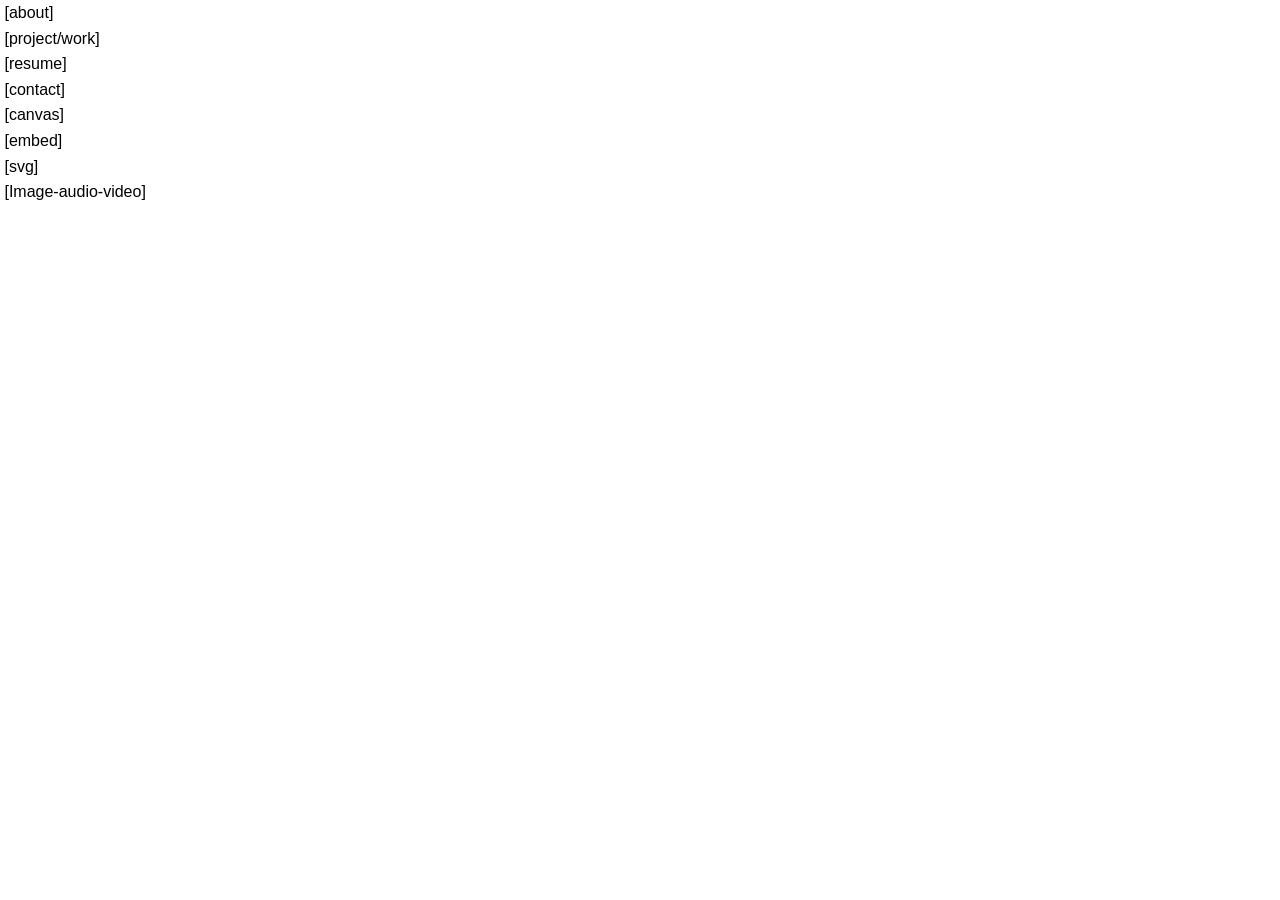
<file: Content/index.html>
<!DOCTYPE html>
<html lang="en">
<head>
    <meta charset="UTF-8">
    <meta name="viewport" content="width=device-width, initial-scale=1.0">
    <title>About Me | Front-End Developer</title>
    <link rel="stylesheet" href="/Content/style/default.css">
</head>
<body>
    <a  href="/Content/index.html">&nbsp;[about]</a>
    <a href="/Content/work.html">&nbsp;[project/work]</a>
    <a href="/Content/resume.html">&nbsp;[resume]</a>
    <a href="/Content/contant.html">&nbsp;[contact]</a>
    <a href="/Content/content directory/canvas.html">&nbsp;[canvas]</a>
    <a href="/Content/content directory/embed object iframe.html">&nbsp;[embed]</a>
    <a href="/Content/content directory/svg.html">&nbsp;[svg]</a>
    <a href="/Content/cont   ent directory/image audio video.html">&nbsp;[Image-audio-video]</a>
</body>
</html>
</file>
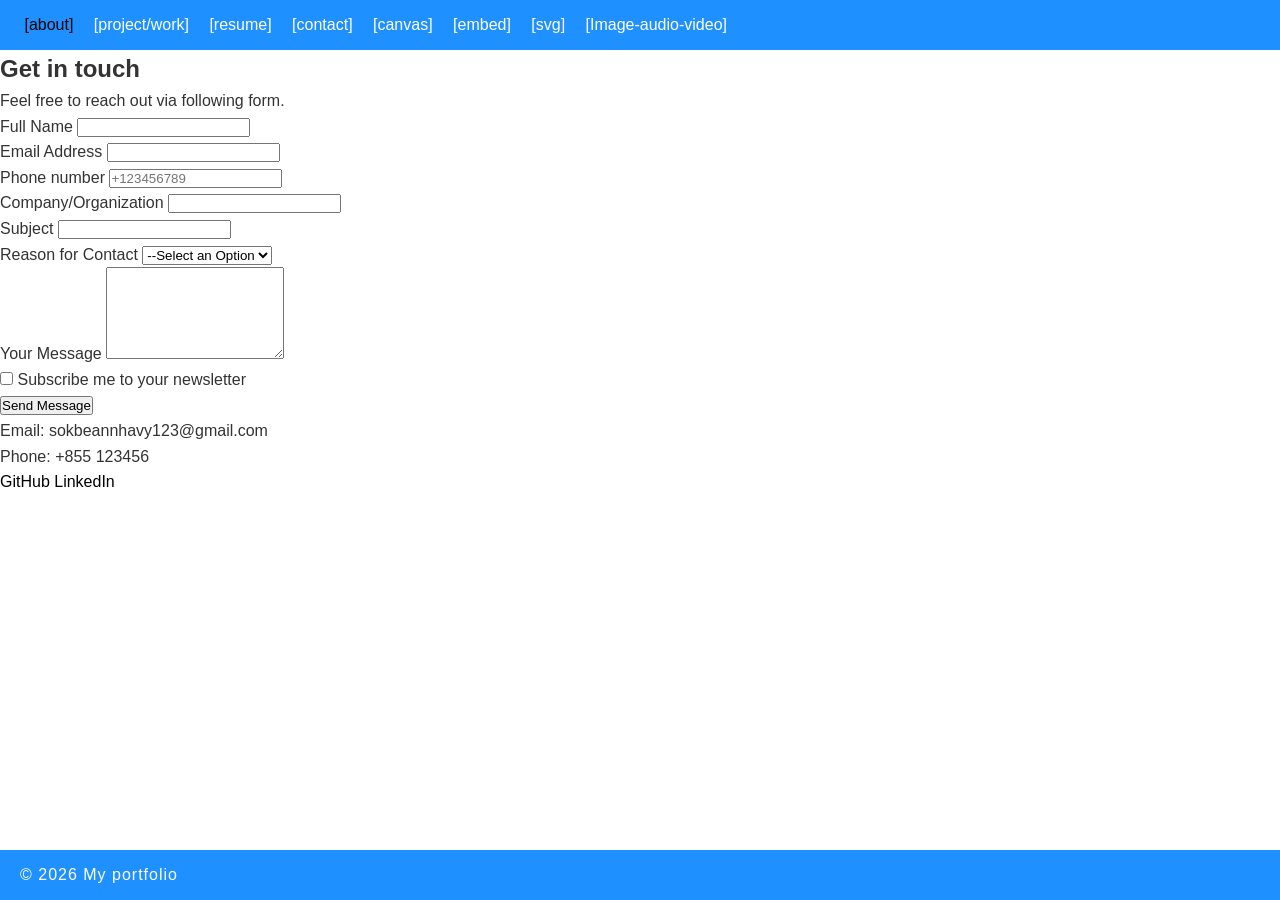
<file: Content/contant.html>
<!DOCTYPE html>
<html lang="en">
<head>
    <meta charset="UTF-8">
    <meta name="viewport" content="width=device-width, initial-scale=1.0">
    <title>Contact | Front-End Developer</title>
    <link rel="stylesheet" href="style/default.css">
</head>
<body>
    <header>
        <nav>
            <a style="color: black; text-decoration: none;" href="/Content/index.html">&nbsp;[about]</a>
            <a href="/Content/work.html">&nbsp;[project/work]</a>
            <a href="/Content/resume.html">&nbsp;[resume]</a>
            <a href="/Content/contant.html">&nbsp;[contact]</a>
            <a href="/Content/content directory/canvas.html">&nbsp;[canvas]</a>
            <a href="/Content/content directory/embed object iframe.html">&nbsp;[embed]</a>
            <a href="/Content/content directory/svg.html">&nbsp;[svg]</a>
            <a href="/Content/content directory/image audio video.html">&nbsp;[Image-audio-video]</a>
        </nav>
    </header>
    <main>
        <section id="contact" class="container">
            <h1>Get in touch</h1>
            <p>Feel free to reach out via following form.</p>
            <form action="sokbeannhavy123@gmail.com"
                    method="post" enctype="text/plain"
                >
                <div>
                    <label for="name">Full Name</label>
                    <input type="text" id="name" name="email" required>
                </div>
                <div>
                    <label for="email">Email Address</label>
                    <input type="email" id="email" name="email" required>
                </div>
                <div>
                    <label for="phone">Phone number</label>
                    <input type="tel" id="phone" name="phone" placeholder="+123456789">
                </div>
                <div>
                    <label for="company">Company/Organization</label>
                    <input type="text" id="company" name="company">
                </div>
                <div class="full-width">
                    <label for="subject">Subject</label>
                    <input type="text" name="subject" id="subject">
                </div>
                <div class="full-width">
                    <label for="reason">Reason for Contact</label>
                    <select name="reason" name="reason">
                        <option value="">--Select an Option</option>
                        <option value="project">Work on a project</option>
                        <option value="job">Job Opportunity</option>
                        <option value="collaboration">Collaboration</option>
                        <option value="gender">General Iquiry</option>
                    </select>
                </div>
                <div class="full-width">
                    <label for="message">Your Message</label>
                    <textarea name="message" id="message" rows="6" required></textarea>
                </div>
                <div class="checkbox">
                    <input type="checkbox" id="newsletter" name="newsletter">
                    <label for="newsletter">Subscribe me to your newsletter</label>
                </div>
                <button type="submit">Send Message</button>
            </form>
        </section>
        <section class="info">
            <p>Email: sokbeannhavy123@gmail.com</p>
            <p>Phone: +855 123456</p>
            <div class="social-links">
                <a href="https://github.com/yourusername">GitHub</a>
                <a href="https://linkdih.com/in/yourusername">LinkedIn</a>
            </div>
        </section>
    </main>
    <footer>
        <p>&copy; 2026 My portfolio</p>
    </footer>
</body>
</html>
</file>
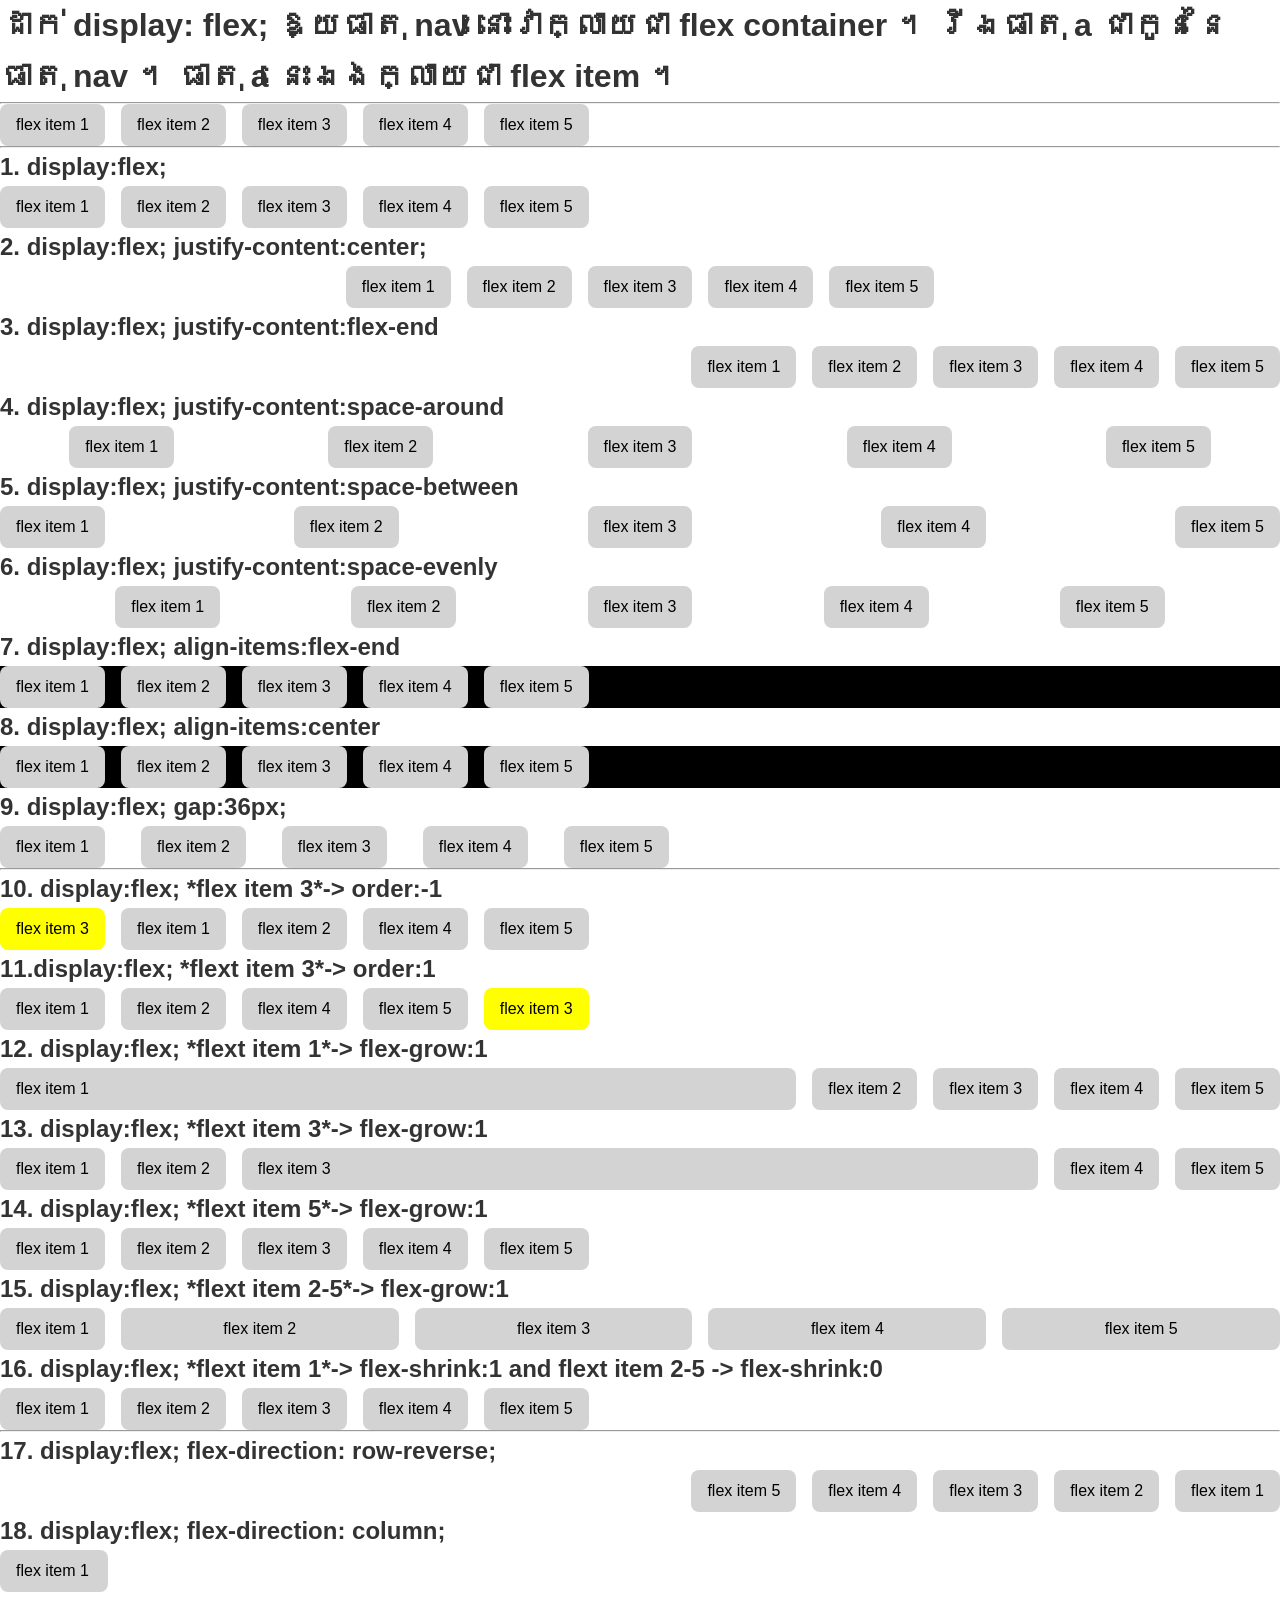
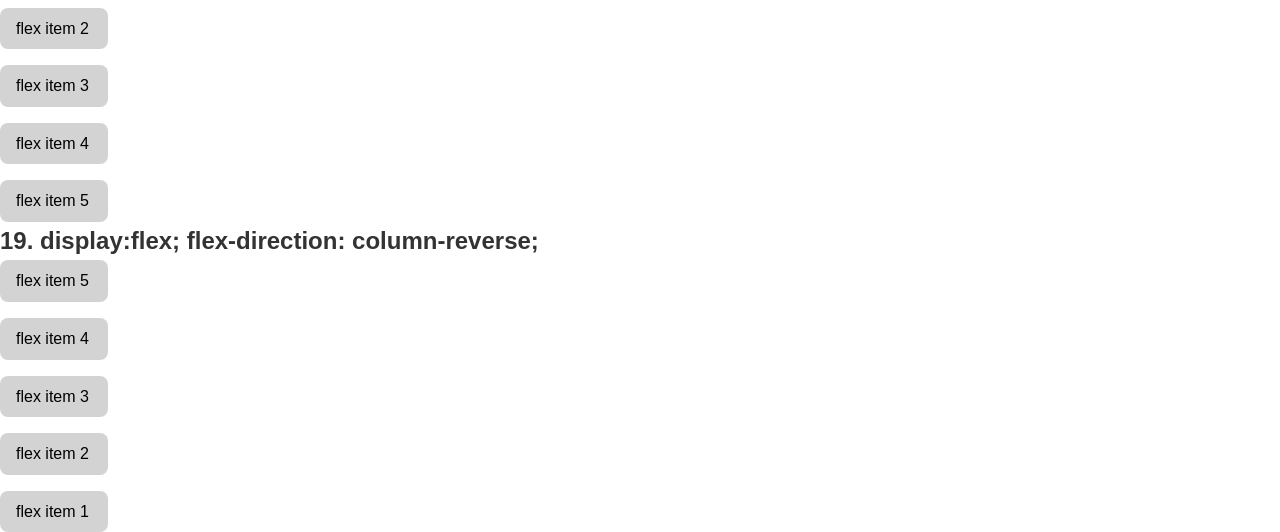
<file: Content/flexbox.html>
<!doctype html>
<html lang="en">
  <head>
    <meta charset="utf-8" />
    <meta name="viewport" content="width=device-width,initial-scale=1" />
    <title>Flexbox — playground </title>
    <style>a {background: lightgray ; text-decoration:none; padding:8px 16px; border-radius:8px;}</style>
    <link rel="stylesheet" href="../Content/style/default.css">
  </head>
  <body>
    <h1>
      ដាក់ display: flex; ឱ្យធាតុ nav នោះវាក្លាយជា flex container ។ 
      រីឯធាតុ a ជាកូននៃធាតុ nav ។ ធាតុ a នេះឯងក្លាយជា flex item ។
    </h1>
    <hr>
    <nav>
      <a href="#">flex item 1</a>
      <a href="#">flex item 2</a>
      <a href="#">flex item 3</a>
      <a href="#">flex item 4</a>
      <a href="#">flex item 5</a>
    </nav>
    <hr>
    <h2>1. display:flex;</h2>
    <nav style="display: flex;">
      <a href="#">flex item 1</a>
      <a href="#">flex item 2</a>
      <a href="#">flex item 3</a>
      <a href="#">flex item 4</a>
      <a href="#">flex item 5</a>
    </nav>
    <h2>2. display:flex; justify-content:center;</h2>
    <nav style="display:flex; justify-content: center;">
      <a href="#">flex item 1</a>
      <a href="#">flex item 2</a>
      <a href="#">flex item 3</a>
      <a href="#">flex item 4</a>
      <a href="#">flex item 5</a>
    </nav>
    <h2>3. display:flex; justify-content:flex-end</h2>
    <nav style="display: flex; justify-content: flex-end;">
      <a href="#">flex item 1</a>
      <a href="#">flex item 2</a>
      <a href="#">flex item 3</a>
      <a href="#">flex item 4</a>
      <a href="#">flex item 5</a>
    </nav>
    <h2>4. display:flex; justify-content:space-around</h2>
    <nav style="display: flex; justify-content: space-around;">
      <a href="#">flex item 1</a>
      <a href="#">flex item 2</a>
      <a href="#">flex item 3</a>
      <a href="#">flex item 4</a>
      <a href="#">flex item 5</a>
    </nav>  
    <h2>5. display:flex; justify-content:space-between</h2>
    <nav style="display: flex; justify-content: space-between;">
      <a href="#">flex item 1</a>
      <a href="#">flex item 2</a>
      <a href="#">flex item 3</a>
      <a href="#">flex item 4</a>
      <a href="#">flex item 5</a>
    </nav>
    <h2>6. display:flex; justify-content:space-evenly</h2>
    <nav style="display: flex; justify-content: space-evenly;">
      <a href="#">flex item 1</a>
      <a href="#">flex item 2</a>
      <a href="#">flex item 3</a>
      <a href="#">flex item 4</a>
      <a href="#">flex item 5</a>
    </nav>
    <h2>7. display:flex; align-items:flex-end</h2>
    <nav style="background:black; height:64px; display: flex; align-items: flex-end; ">
      <a href="#">flex item 1</a>
      <a href="#">flex item 2</a>
      <a href="#">flex item 3</a>
      <a href="#">flex item 4</a>
      <a href="#">flex item 5</a>
    </nav>
    <h2>8. display:flex; align-items:center</h2>
    <nav style="background:black; height:64px; display: flex; align-items: center;">
      <a href="#">flex item 1</a>
      <a href="#">flex item 2</a>
      <a href="#">flex item 3</a>
      <a href="#">flex item 4</a>
      <a href="#">flex item 5</a>
    </nav>
    <h2>9. display:flex; gap:36px;</h2>
    <nav style="display: flex; gap: 36px;">
      <a href="#">flex item 1</a>
      <a href="#">flex item 2</a>
      <a href="#">flex item 3</a>
      <a href="#">flex item 4</a>
      <a href="#">flex item 5</a>
    </nav>
    <hr>
    <h2>10. display:flex; *flex item 3*-> order:-1</h2>
    <!-- order use for put position for item (1 for end and -1 for start -->
    <nav style="display: flex;">
      <a href="#">flex item 1</a>
      <a href="#">flex item 2</a>
      <a href="#" style=" background:yellow; order: -1;">flex item 3</a>
      <a href="#">flex item 4</a>
      <a href="#">flex item 5</a>
    </nav>
    <h2>11.display:flex; *flext item 3*-> order:1</h2>
    <nav style="display: flex;">
      <a href="#">flex item 1</a>
      <a href="#">flex item 2</a>
      <a href="#" style=" background:yellow; order: 1; order: 1;">flex item 3</a>
      <a href="#">flex item 4</a>
      <a href="#">flex item 5</a>
    </nav>
    <h2>12. display:flex; *flext item 1*-> flex-grow:1</h2>
    <nav style="display: flex">
      <a style="flex-grow: 1;" href="#">flex item 1</a>
      <a href="#">flex item 2</a>
      <a href="#">flex item 3</a>
      <a href="#">flex item 4</a>
      <a href="#">flex item 5</a>
    </nav>
    <h2>13. display:flex; *flext item 3*-> flex-grow:1</h2>
    <nav style="display: flex">
      <a href="#">flex item 1</a>
      <a href="#">flex item 2</a>
      <a style="flex-grow: 1;" href="#">flex item 3</a>
      <a href="#">flex item 4</a>
      <a href="#">flex item 5</a>
    </nav>
    <h2>14. display:flex; *flext item 5*-> flex-grow:1</h2>
    <nav style="display: flex">
      <a href="#">flex item 1</a>
      <a href="#">flex item 2</a>
      <a href="#">flex item 3</a>
      <a href="#">flex item 4</a>
      <a style="" href="#">flex item 5</a>
    </nav>
    <h2>15. display:flex; *flext item 2-5*-> flex-grow:1</h2>
    <nav style="display: flex; text-align: center;">
      <a href="#">flex item 1</a>
      <a style="flex-grow: 1;" href="#">flex item 2</a>
      <a style="flex-grow: 1;" href="#">flex item 3</a>
      <a style="flex-grow: 1;" href="#">flex item 4</a>
      <a style="flex-grow: 1;" href="#">flex item 5</a>
    </nav>
    <h2>16. display:flex; *flext item 1*-> flex-shrink:1 and flext item 2-5 -> flex-shrink:0 </h2>
    <nav style="display: flex">
      <a style="flex-shrink: 1;" href="#">flex item 1</a>
      <a style="flex-shrink: 0;" href="#">flex item 2</a>
      <a style="flex-shrink: 0;" href="#">flex item 3</a>
      <a style="flex-shrink: 0;" href="#">flex item 4</a>
      <a style="flex-shrink: 0;" href="#">flex item 5</a>
    </nav>
    <hr>
    <h2>17. display:flex; flex-direction: row-reverse;</h2>
    <nav style="display:flex; flex-direction: row-reverse;">
      <a href="#">flex item 1</a>
      <a href="#">flex item 2</a>
      <a href="#">flex item 3</a>
      <a href="#">flex item 4</a>
      <a href="#">flex item 5</a>
    </nav>
    <h2>18. display:flex; flex-direction: column;</h2>
    <nav style="width:12vh ; display:flex; flex-direction: column;">
      <a href="#">flex item 1</a>
      <a href="#">flex item 2</a>
      <a href="#">flex item 3</a>
      <a href="#">flex item 4</a>
      <a href="#">flex item 5</a>
    </nav>
    <h2>19. display:flex; flex-direction: column-reverse;</h2>
    <nav style="width:12vh ; display:flex; flex-direction: column-reverse;">
      <a href="#">flex item 1</a>
      <a href="#">flex item 2</a>
      <a href="#">flex item 3</a>
      <a href="#">flex item 4</a>
      <a href="#">flex item 5</a>
    </nav>
  </body>
</html>
</file>
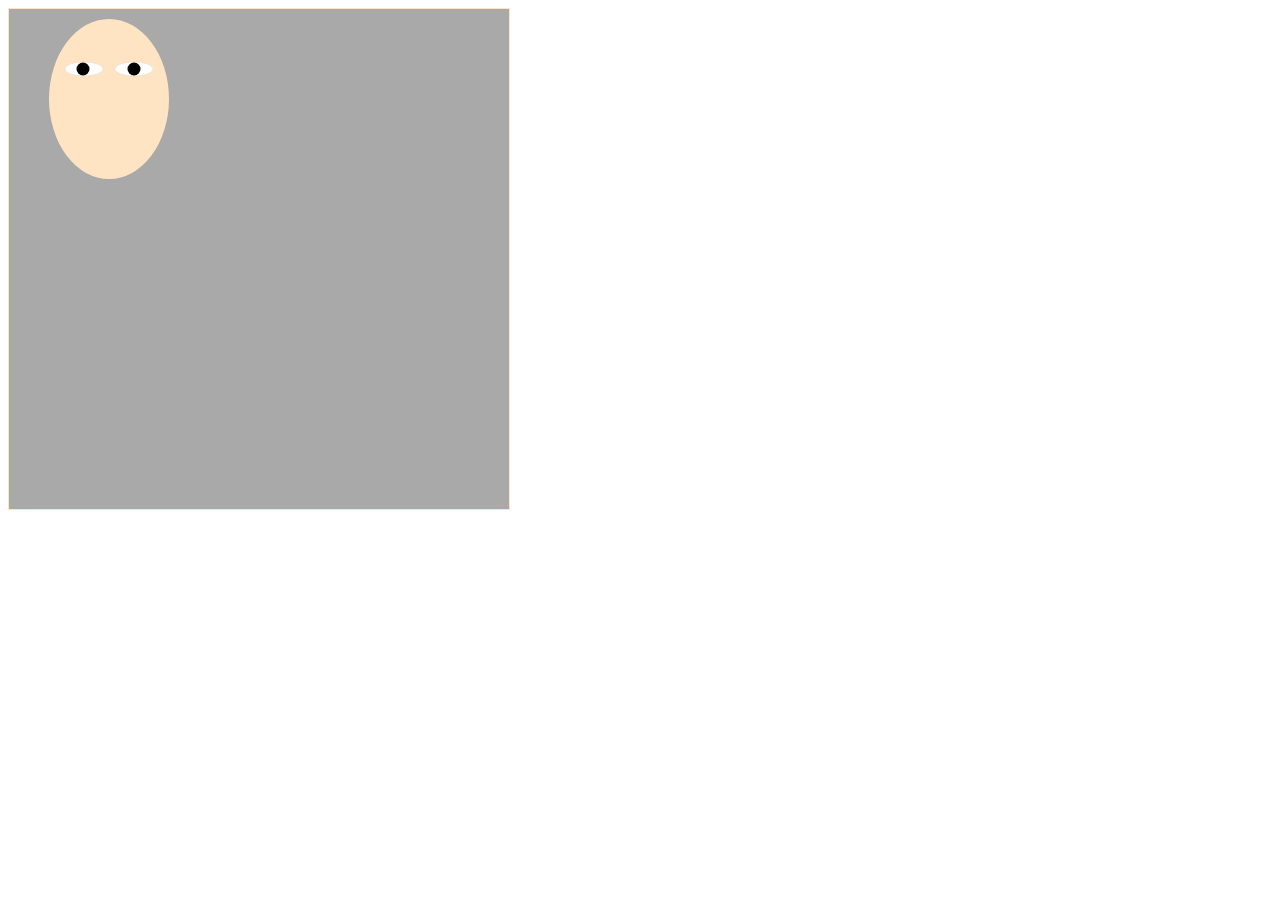
<file: Content/human.html>
<!DOCTYPE html>
<html lang="en">
<head>
    <meta charset="UTF-8">
    <meta name="viewport" content="width=device-width, initial-scale=1.0">
    <title>Document</title>
    <style>
        svg {border: 1px solid bisque; background-color:darkgray;}
    </style>
</head>
<body>
    <svg width="500" height="500">
        <!-- Full face -->
        <ellipse
         cx="100"
         cy="90"
         rx="60"
         ry="80"
         fill="bisque"
        />
        <!-- Eye white -->
        <ellipse
        cx="125"
        cy="60"
        rx="19"
        ry="7"
        fill="white"
        stroke="darkgray"
        stroke-width="0.2"
        />
        <!-- Eye white -->
        <ellipse
         cx="75"
         cy="60"
         rx="19"
         ry="7"
         fill="white"
         stroke="darkgray"
         stroke-width="0.2"
        />
        <!-- black eye -->
        <circle
        cx="74"
        cy="60"
        fill="black"
        r="6.5"
        />
        <!-- black eye -->
        <circle
         cx="125"
         cy="60"
         fill="black"
         r="6.5"
        />
        <!-- nose -->
        <path
         d=""
         stroke="blue"
         fill="none"
         stroke-width="0.5"
        />
        
    </svg>
</body>
</html>
</file>
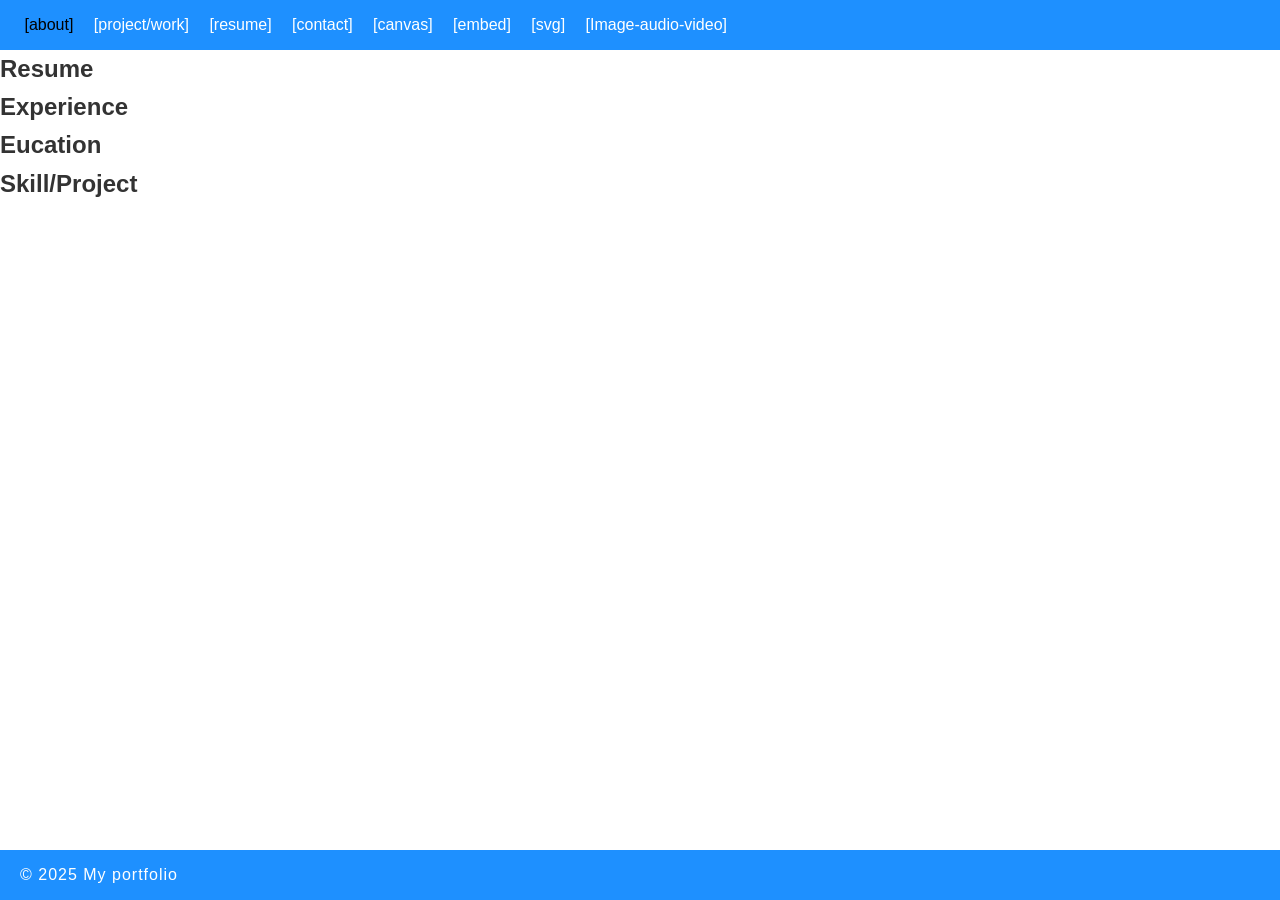
<file: Content/resume.html>
<!DOCTYPE html>
<html lang="en">
<head>
    <meta charset="UTF-8">
    <meta name="viewport" content="width=device-width, initial-scale=1.0">
    <title>Resume</title>
    <link rel="stylesheet" href="style/default.css">
</head>
<body>
    <header>
        <nav>
            <a style="color: black; text-decoration: none;" href="/Content/index.html">&nbsp;[about]</a>
            <a href="/Content/work.html">&nbsp;[project/work]</a>
            <a href="/Content/resume.html">&nbsp;[resume]</a>
            <a href="/Content/contant.html">&nbsp;[contact]</a>
            <a href="/Content/content directory/canvas.html">&nbsp;[canvas]</a>
            <a href="/Content/content directory/embed object iframe.html">&nbsp;[embed]</a>
            <a href="/Content/content directory/svg.html">&nbsp;[svg]</a>
            <a href="/Content/content directory/image audio video.html">&nbsp;[Image-audio-video]</a>
        </nav>
    </header>
    <main>
        <section id="resume" class="container">
            <h1>Resume</h1>
            <h2>Experience</h2>
            <h2>Eucation</h2>
            <h2>Skill/Project</h2>
            <p></p>
        </section>
    </main>
    <footer>
        <p>&copy; 2025 My portfolio</p>
    </footer>
</body>
</html>
</file>
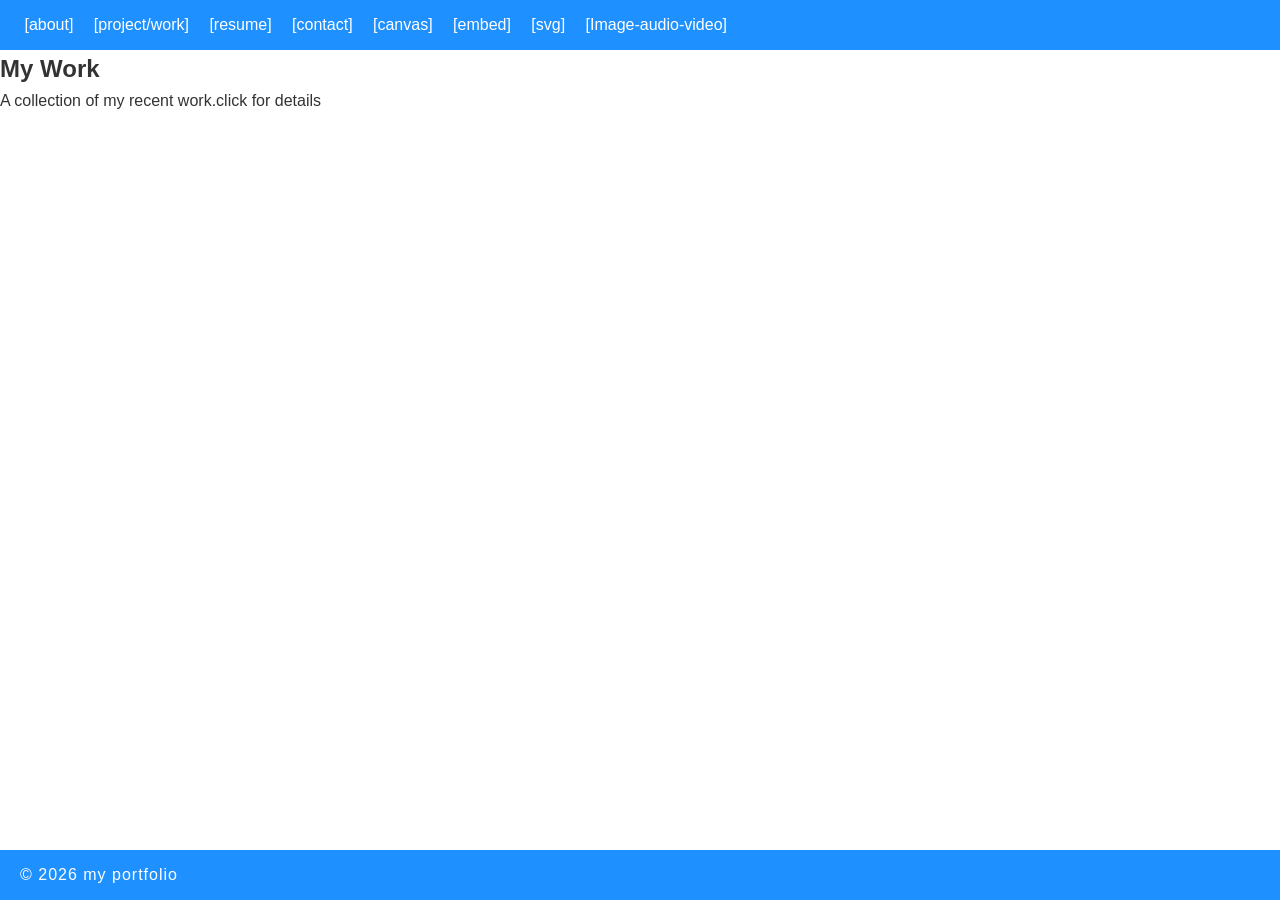
<file: Content/work.html>
<!DOCTYPE html>
<html lang="en">
<head>
    <meta charset="UTF-8">
    <meta name="viewport" content="width=device-width, initial-scale=1.0">
    <title>Work</title>
    <link rel="stylesheet" href="style/default.css">
</head>
<body>
    <header>
        <nav>
            <a href="/Content/index.html">&nbsp;[about]</a>
            <a href="/Content/work.html">&nbsp;[project/work]</a>
            <a href="/Content/resume.html">&nbsp;[resume]</a>
            <a href="/Content/contant.html">&nbsp;[contact]</a>
            <a href="/Content/content directory/canvas.html">&nbsp;[canvas]</a>
            <a href="/Content/content directory/embed object iframe.html">&nbsp;[embed]</a>
            <a href="/Content/content directory/svg.html">&nbsp;[svg]</a>
            <a href="/Content/content directory/image audio video.html">&nbsp;[Image-audio-video]</a>
        </nav>
    </header>
    <main>
        <section id="work" class="container">
            <h1>My Work</h1>
            <p>A collection of my recent work.click for details</p>
        </section>
    </main>
    <footer>
        <p>&copy; 2026 my portfolio</p>
    </footer>
</body>
</html>
</file>
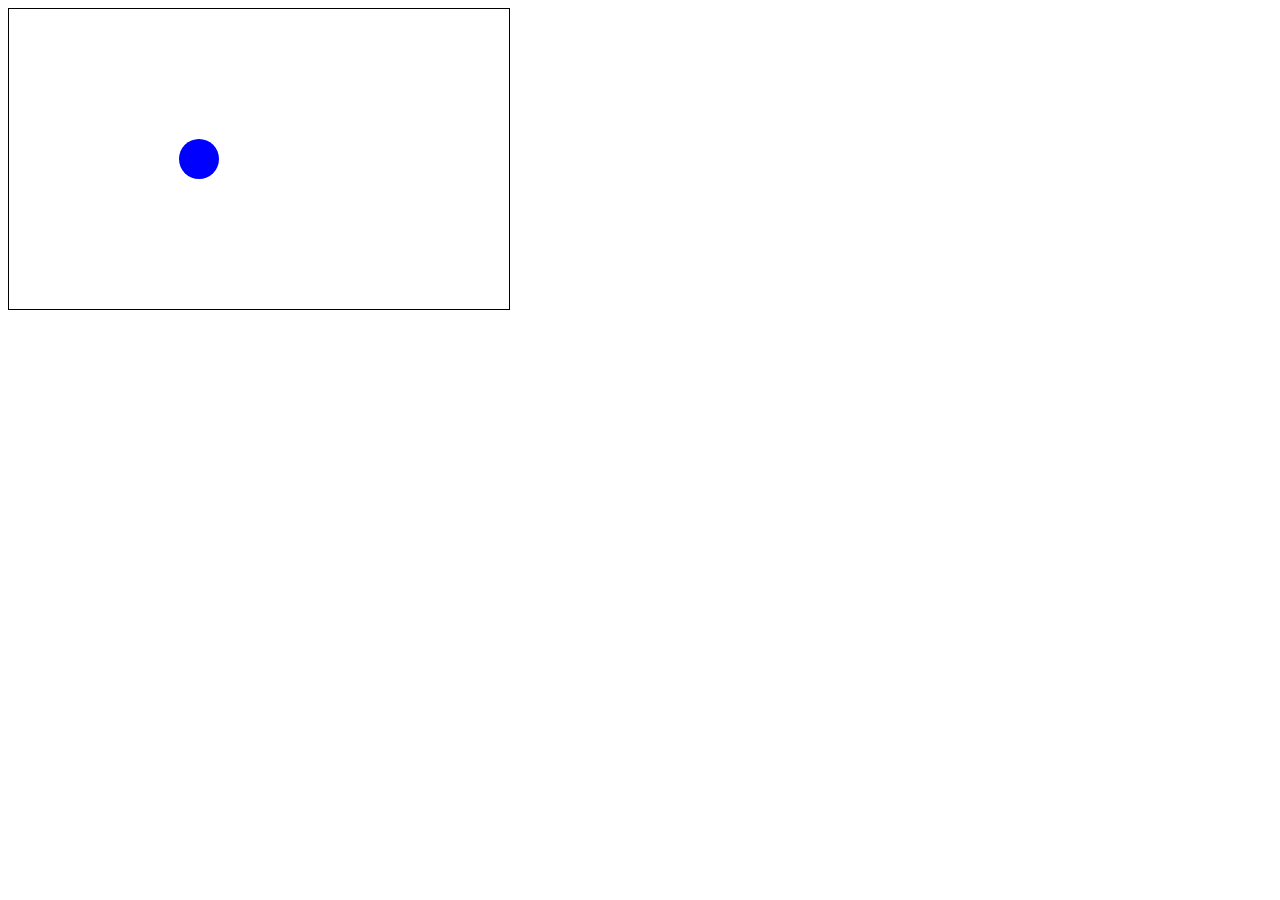
<file: Content/content directory/canvas.html>
<!DOCTYPE html>
<html lang="en">
<head>
  <meta charset="UTF-8">
  <title>Simple Canvas Demo</title>
</head>
<body>
  <!-- Canvas element -->
  <canvas id="myCanvas" width="500" height="300" style="border: 1px solid black;">
    Your browser does not support the canvas element.
  </canvas>

  <script>
    const canvas=document.getElementById("myCanvas");
    const ctx=canvas.getContext("2d");

    let x=50;
    let y=150;
    let dx=2;

    function drawBall(){
      ctx.clearRect(0,0, canvas.width, canvas.height);//for clear canvas
      ctx.beginPath();
      ctx.arc(x,y,20,0,Math.PI*2);// circle(x,y,redius, startAngle)
      ctx.fillStyle="blue";
      ctx.closePath();
      ctx.fill();
      x+=dx;//Update position
      //Bounce if hitting wall
      if(x+20>canvas.width||x-20<0){dx=-dx;}
      requestAnimationFrame(drawBall);//redraw
    }
    drawBall();
  </script>
</body>
</html>
</file>
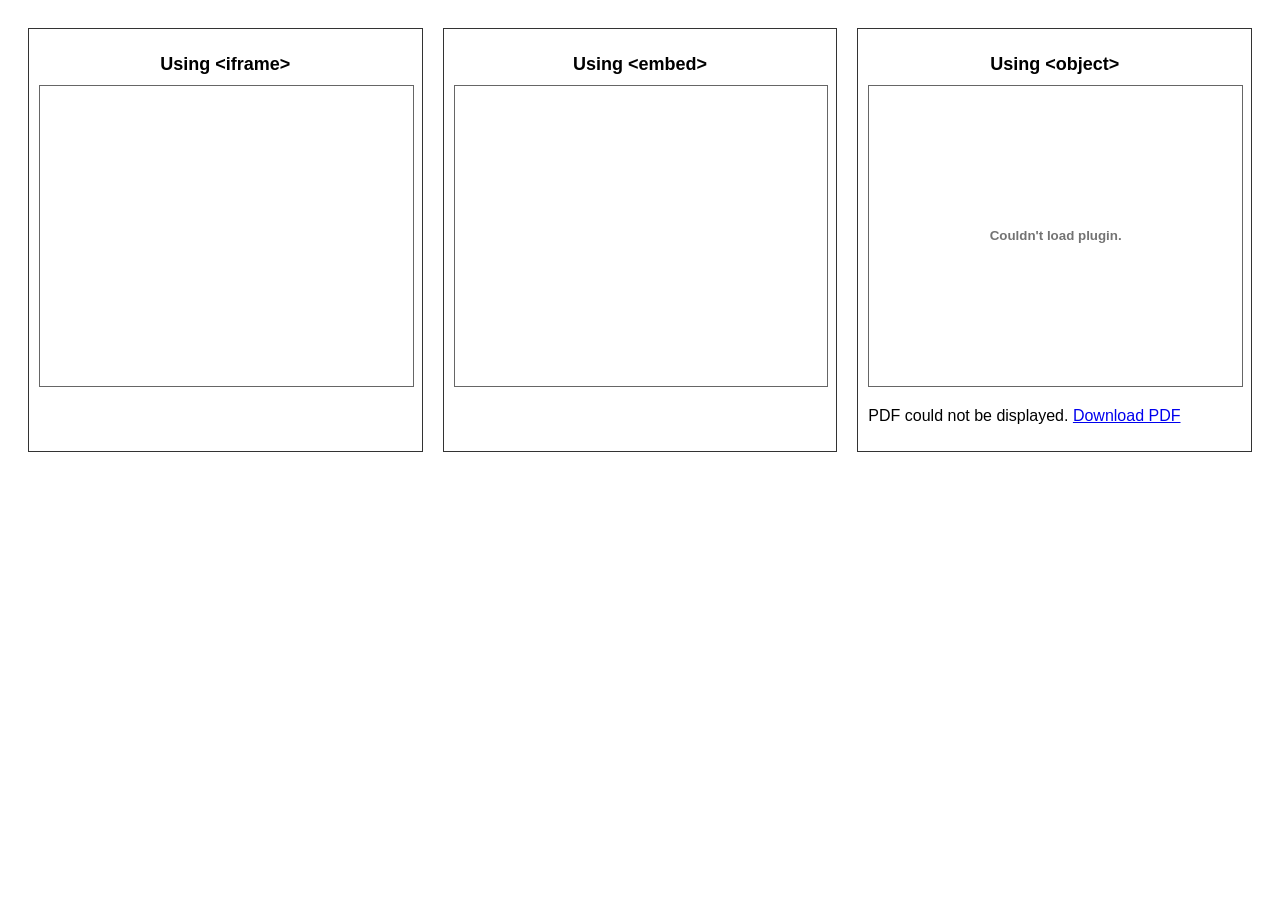
<file: Content/content directory/embed object iframe.html>
<!DOCTYPE html>
<html lang="en">
<head>
  <meta charset="UTF-8">
  <title>Embedding PDF: iframe vs embed vs object</title>
  <style>
    body {
      font-family: Arial, sans-serif;
      display: flex;
      flex-wrap: wrap;
      gap: 20px;
      padding: 20px;
    }
    section {
      flex: 1 1 30%;
      border: 1px solid #333;
      padding: 10px;
      min-width: 300px;
    }
    h2 {
      font-size: 18px;
      text-align: center;
      margin-bottom: 10px;
    }
    iframe, embed, object {
      width: 100%;
      height: 300px;
      border: 1px solid #666;
    }
  </style>
</head>
<body>

  <!-- IFRAME -->
  <section>
    <h2>Using &lt;iframe&gt;</h2>
    <iframe src="../FEWAD2526.pdf"></iframe>
  </section>

  <!-- EMBED -->
  <section>
    <h2>Using &lt;embed&gt;</h2>
    <iframe src="../FEWAD2526.pdf" type="application/pdf"></iframe>
  </section>

  <!-- OBJECT -->
  <section>
    <h2>Using &lt;object&gt;</h2>
    <object data="../FEWAD2526.pdf" type="application/pdf"></object>
    <p>
      PDF could not be displayed. 
      <a href="../FEWAD2526.pdf">Download PDF</a>
    </p>
  </section>

</body>
</html>
</file>
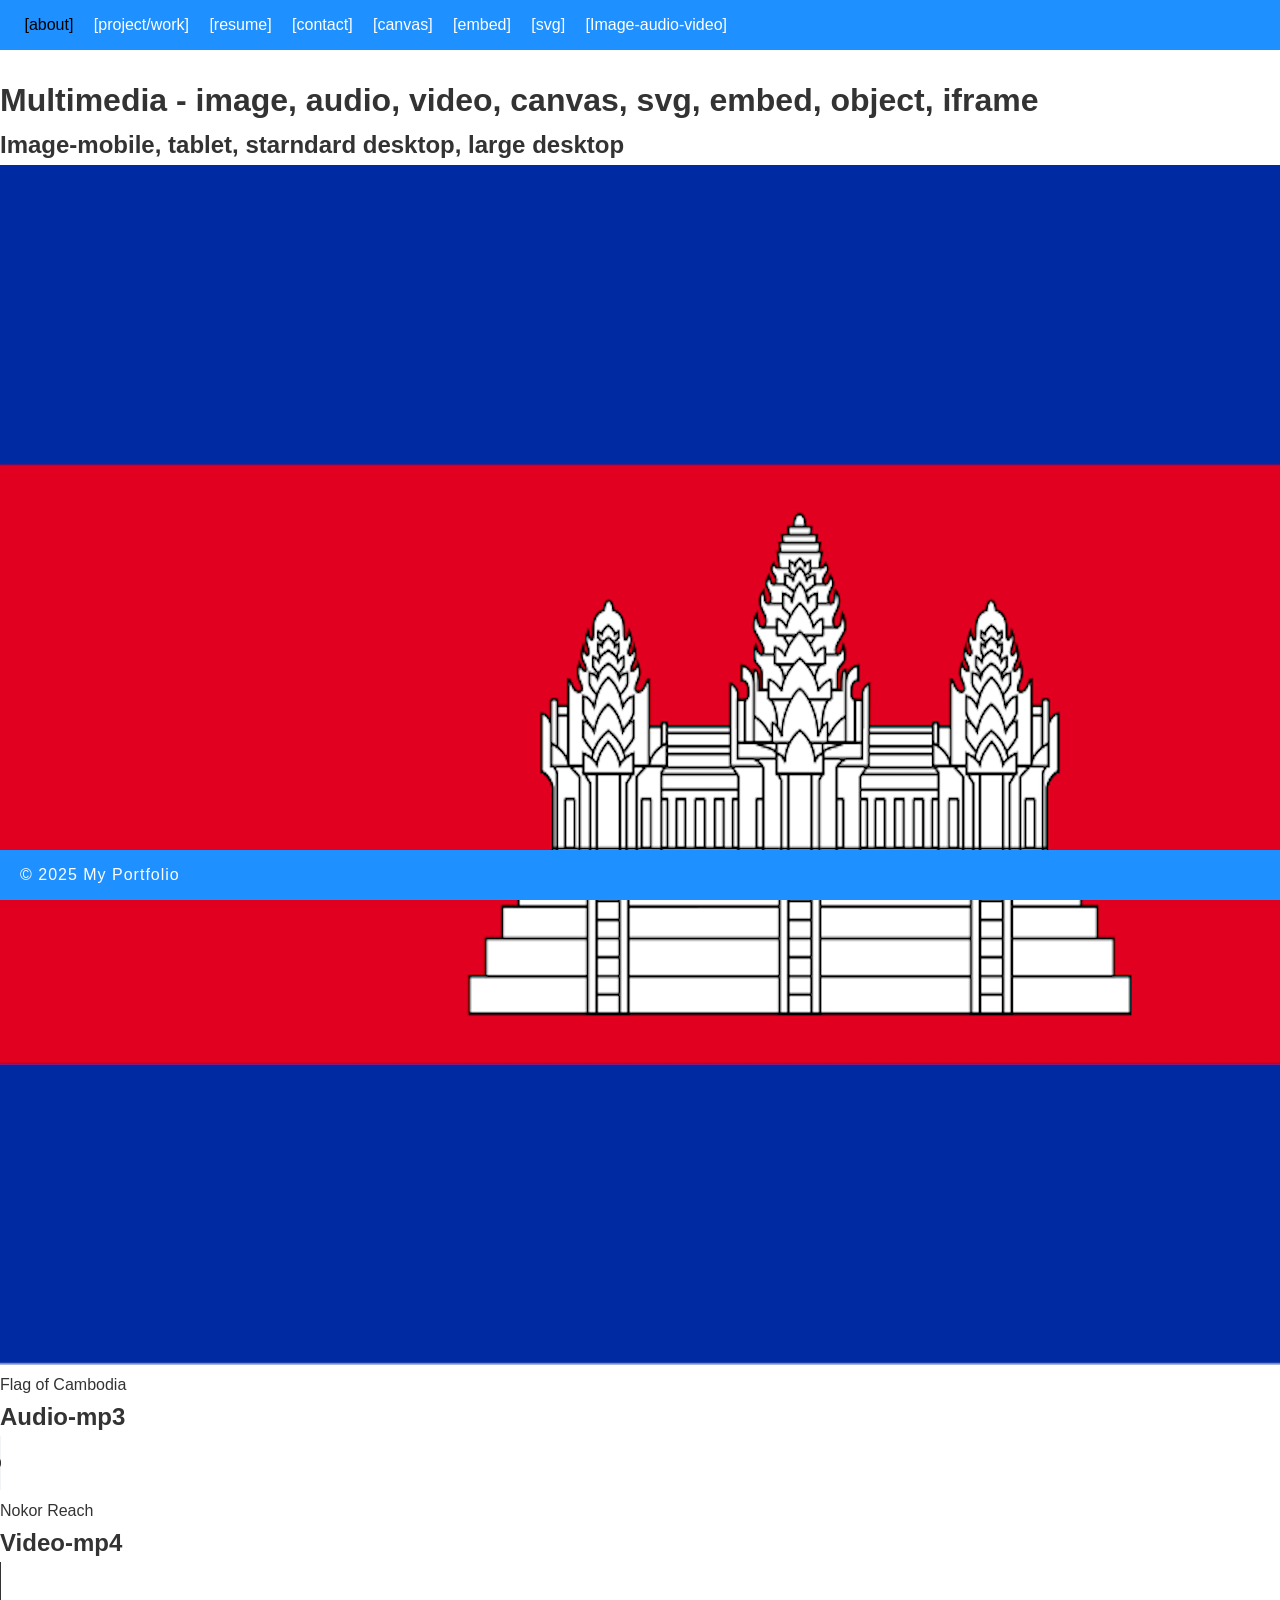
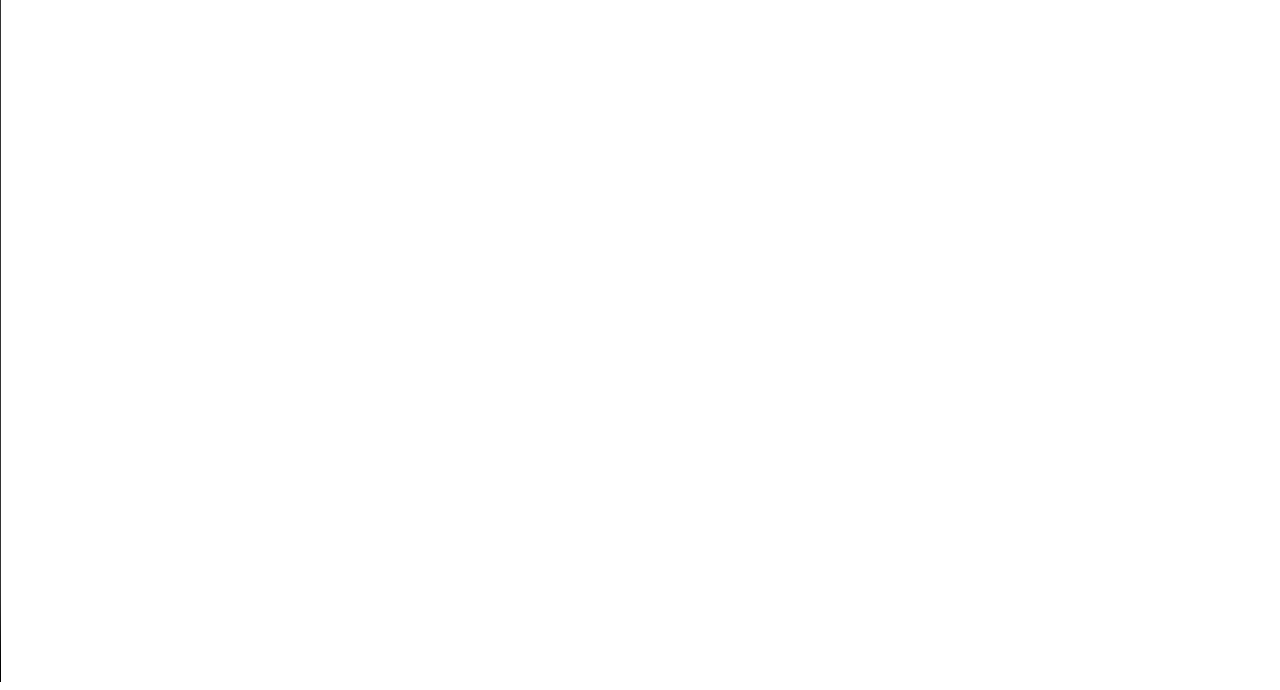
<file: Content/content directory/image audio video.html>
<!DOCTYPE html>
<html lang="en">
    <head>
        <title>Image Audio Video</title>
        <link rel="stylesheet" href="/Content/style/default.css">
    </head>
    <body>
        <header>
            <nav>
                <a style="color: black; text-decoration: none;" href="/Content/index.html">&nbsp;[about]</a>
                <a href="/Content/work.html">&nbsp;[project/work]</a>
                <a href="/Content/resume.html">&nbsp;[resume]</a>
                <a href="/Content/contant.html">&nbsp;[contact]</a>
                <a href="/Content/content directory/canvas.html">&nbsp;[canvas]</a>
                <a href="/Content/content directory/embed object iframe.html">&nbsp;[embed]</a>
                <a href="/Content/content directory/svg.html">&nbsp;[svg]</a>
                <a href="/Content/content directory/image audio video.html">&nbsp;[Image-audio-video]</a>
            </nav>
        </header>
        <main>
            <img id="multimedia" class="multimedia">
               <h1>Multimedia - image, audio, video, canvas, svg, embed, object, iframe</h1>
               <h2>Image-mobile, tablet, starndard desktop, large desktop</h2>
               <img src="../multimedia//image/FlagOfCambodia.png" 
               srcset="../multimedia/image/FlagOfCambodiaMobile.png 480w,
               ../multimedia/image/FlagOfCambodiaTablet.png 768w,
               ../multimedia/image/FlagOfCambodia.png 1024w,
               ../multimedia/image/FlagOfCambodiaLarge.png 1600w"
               sizes="(max-width:480px) 480px,
               (max-width:768px)768px,
               (max-width: 1200px) 1024px,
               1600px
               "
               alt="flag of Cambodia"></img>
               <p>Flag of Cambodia</p>
               <h2>Audio-mp3</h2>
               <audio controls>
                <source src="../multimedia/audio/NokorReach.mp3">
                Your browser does not support the audio element.
                <a href="../multimedia/audio/NokorReach.mp3">Download nokoreach.mp3</a>
               </audio>
               <p>Nokor Reach</p>
               <h2>Video-mp4</h2>
               <video controls width="1280" height="720">
                <source src="../multimedia/video/NationalAnthemOfCambodia.mp4">
                Your browser does not support the video tag.
                <a href="../multimedia/video/NationalAnthemOfCambodia.mp4">
                    Download National Anthem Of Cambodia
                </a>
                <p>National Anthem of Cambodia</p>
               </video>
            </section>
        </main>
        <footer>
            <p>&copy; 2025 My Portfolio</p>
        </footer>
    </body>
</html>
</file>
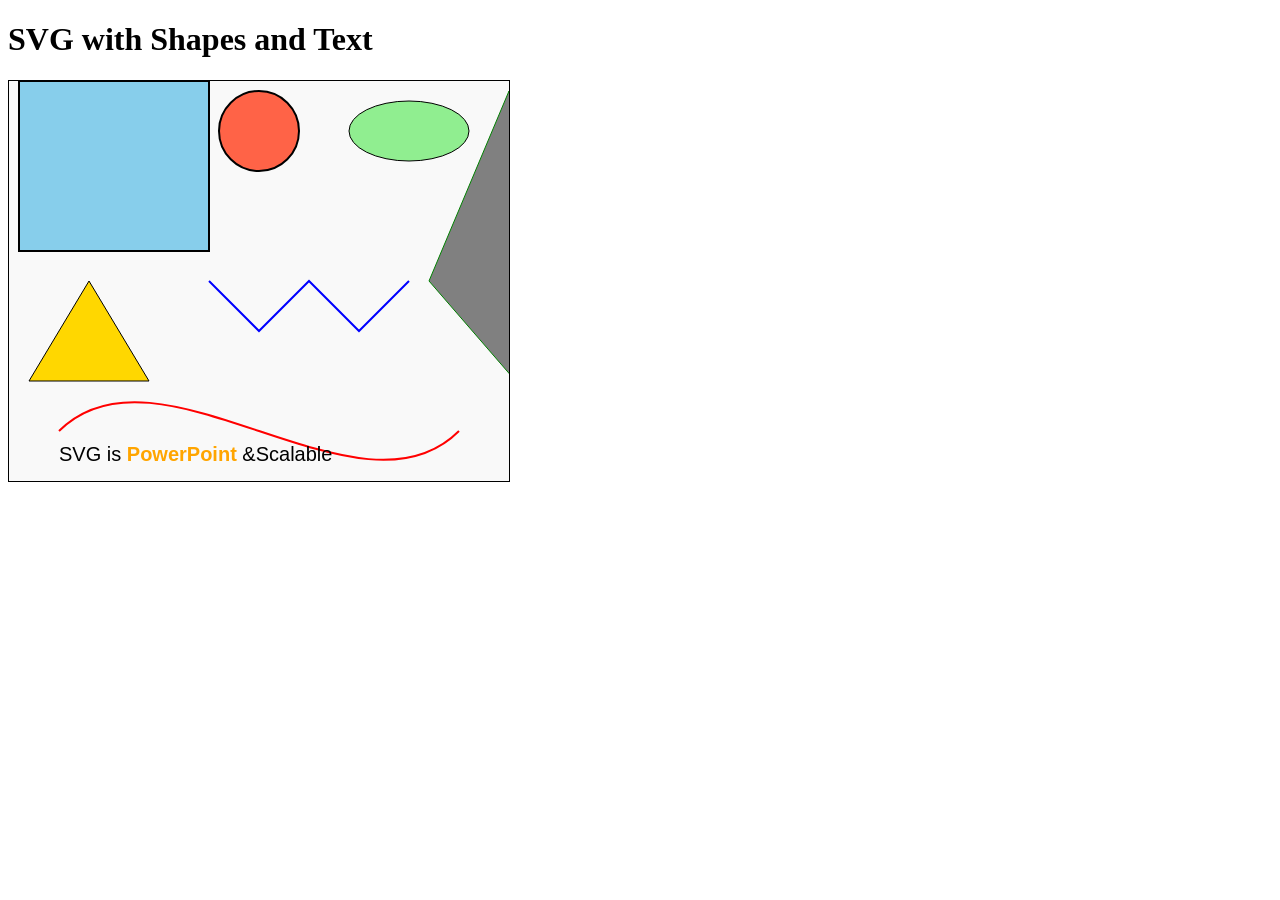
<file: Content/content directory/svg.html>
<!DOCTYPE html>
<html lang="en">
<head>
  <meta charset="UTF-8">
  <title>SVG Shapes Demo</title>
  <style>
    svg {border: 1px solid black; background: #f9f9f9;}
    text { font-family: Arial, sans-serif;}
    .highlight { fill: orange; font-weight: bold;}
  </style>
</head>
<body>
   <h1>SVG with Shapes and Text</h1>
   <svg width="500" height="400">
      <!-- Rectangle -->
       <rect 
        x="10" 
        width="190"
        height="170" 
        fill="skyblue" 
        stroke="black" 
        stroke-width="2"
        />
      <!-- Circle -->
       <circle cx="250" cy="50" r="40" fill="tomato" stroke="black" stroke-width="2"/>
      <!-- Ellipse -->
       <ellipse 
        cx="400"
        cy="50" 
        rx="60" 
        ry="30" 
        fill="lightgreen" 
        stroke="black"
        sroke-width="2"
        />
      <!-- Polygon(triangle) -->
       <polygon
       points="80,200 20,300 140,300" 
       fill="gold" 
       stroke="black" 
       stroke="2" 
       />
      <!-- Polyline(zigzag) -->
       <polyline 
       points="200,200 250,250 300,200 350,250, 400,200" 
       fill="none" 
       stroke="blue" 
       stroke-width="2"
       />
      <!-- Polygon(triangle) -->
       <polygon
       points="500,10 420,200 550,350"
       fill="gray"
       stroke="green"
       />
       <!-- 
       (20,30)
       x=20=right
       y=30=left
       -->
      <!-- Path(custom shape: a curve) -->
       <path 
       d="M50 350 C 150 250, 350 450, 450 350" 
       fill="none"
       stroke="red" 
       stroke-width="2"
       />
      <!-- Text with <tspan> -->
        <text x="50" y="380" font-size="20" fill="black">
          SVG is <tspan class="highlight">PowerPoint</tspan> &Scalable
        </text>
      </svg>
</body>
</html>
</file>
<file: Content/style/default.css>
a{
    color: black;
    text-decoration: none;
}

*{
    margin: 0;
    padding: 0;
    box-sizing: border-box;
}

html, body{
    font: 16px/1.6 Roboto , "Helvetica Neue", Helvetica, Arial, sans-serif;
    color: #333;
    background: color #f9f9fb;
    padding-bottom: 76px;
    height: 100%;
    display: flex;
    flex-direction: column;
}

nav a{display: block;}
ul li{display: inline;}

header, footer{
    background-color: dodgerblue;
    color: white;
    /* padding-left: 20px;
    padding-right: 20px;
    padding-top: 12px;
    padding-bottom: 12px; */
    /* it the same as */
    padding: 12px 20px;
}

nav{
    display: flex;
    gap: 16px;
}

main{
    flex: 1;
}

header a, footer a{color: white; text-decoration: none;}

header{
    position: sticky;
    top: 0;
    z-index: 100;
}

footer{
    position: fixed;
    bottom: 0;
    width: 100%;
    font-weight: 500;
    letter-spacing: 1px;
}

a:hover{
    color:darkred;
}
</file>
